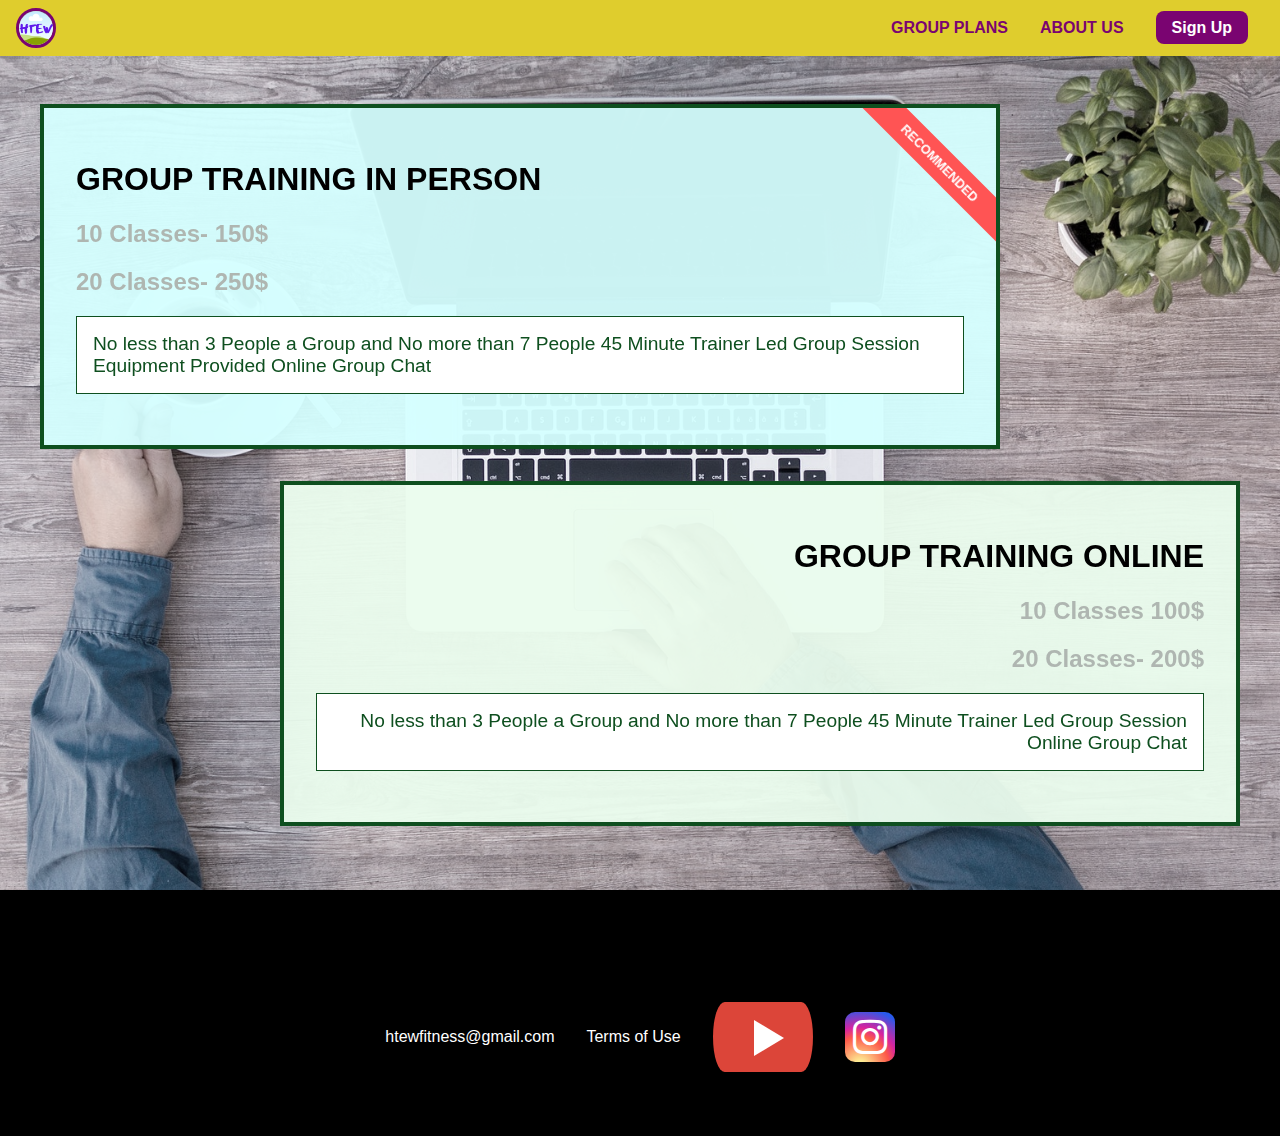
<file: packages/index.html>
<!DOCTYPE html>
<html lang="en">
  <head>
    <meta charset="UTF-8" />
    <meta name="viewport" content="width=device-width, initial-scale=1.0" />
    <title>HTEW</title>
    <link rel="stylesheet" href="//maxcdn.bootstrapcdn.com/font-awesome/4.3.0/css/font-awesome.min.css">
    <link rel="shortcut icon" href="../favicon.png" />
    <link rel="preconnect" href="https://fonts.gstatic.com">
    <link rel="stylesheet" href="../shared.css" />
    <link rel="stylesheet" href="packages.css" />

    <style></style>
  </head>
  <body>
    <div class="backdrop"></div>
    <div class="background"></div>
    <header class="main-header">
      <div>
        <button class="toggle-button">
          <span class="toggle-button__bar"></span>
          <span class="toggle-button__bar"></span>
          <span class="toggle-button__bar"></span>
        </button>
        <a href="../index.html" class="main-header__brand">
          <img src="../images/HTEW (1).png" alt="Your favorite hosting com" />
        </a>
      </div>
      <nav class="main-nav">
        <ul class="main-nav__items">
          <li class="main-nav__item">
            <a href="index.html">GROUP PLANS</a>
          </li>
          <li class="main-nav__item">
            <a href="../customers/index.html">ABOUT US</a>
          </li>
          <!-- <li class="main-nav__item">
            <a href="../customers/index.html">Testimonials</a>
          </li> -->
          <li class="main-nav__item main-nav__item--cta">
            <a href="../start-hosting/index.html">Sign Up</a>
          </li>
        </ul>
      </nav>
    </header>
    <nav class="mobile-nav">
      <ul class="mobile-nav__items">
        <li class="mobile-nav__item">
          <a href="index.html">GROUP PLANS</a>
        </li>
        <li class="mobile-nav__item">
          <a href="../customers/index.html">ABOUT US</a>
        </li>
        <li class="mobile-nav__item mobile-nav__item--cta">
          <a href="../start-hosting/index.html">Sign Up</a>
        </li>
      </ul>
    </nav>
    <main>
      <section class="package" id="plus">
        <a href="#">
          <h1 class="package-title">GROUP TRAINING IN PERSON</h1>
          <h2 class="package-badge">RECOMMENDED</h2>
          <h2 class="package-subtitle">
            10 Classes- 150$ </h2>

           <h2 class="package-subtitle">20 Classes- 250$</h2> 
         
          <p class="package-info">
            No less than 3 People a Group and No more than 7 People

            45 Minute Trainer Led Group Session
            
            Equipment Provided 
            
            Online Group Chat
          </p>
        </a>
      </section>
      <section class="package" id="free">
        <a href="#">
          <h1 class="package-title">GROUP TRAINING ONLINE</h1>
          <h2 class="package-subtitle">
            10 Classes 100$
          </h2>
          <h2 class="package-subtitle">20 Classes- 200$</h2>
          <p class="package-info">No less than 3 People a Group and No more than 7 People

            45 Minute Trainer Led Group Session
            
            Online Group Chat</p>
        </a>
      </section>
      <div class="clearfix"></div>
      <!-- <section class="package" id="premium">
        <a href="#">
          <h1 class="package-title">Our PREMIUM Plan</h1>
          <h2 class="package-subtitle">
            All your enterprise needs. Instant support, guaranteed uptime.
          </h2>
          <p class="package-info">
            The best solution for small to large enterprises. Because hosting
            shouldn't be in the way!
          </p>
        </a>
      </section> -->
    </main>
<footer class="main-footer">
  <footer class="main-footer">
    <nav>
        <ul class="main-footer__links">
            <li class="main-footer__link">
              <a href="#">htewfitness@gmail.com</a>
            </li>
            <li class="main-footer__link">
                <a href="#">Terms of Use</a>
            </li>
            <li class="main-footer__link"><div class="yt"></div><li>
                <li class="main-footer__link">
                    <span class="instagram">
                    <span class="fa fa-instagram"></span>
                  </span>
                </li>
        </ul>
    </nav>
</footer>
  <script src="../shared.js"></script>
</body>
</html>
</file>
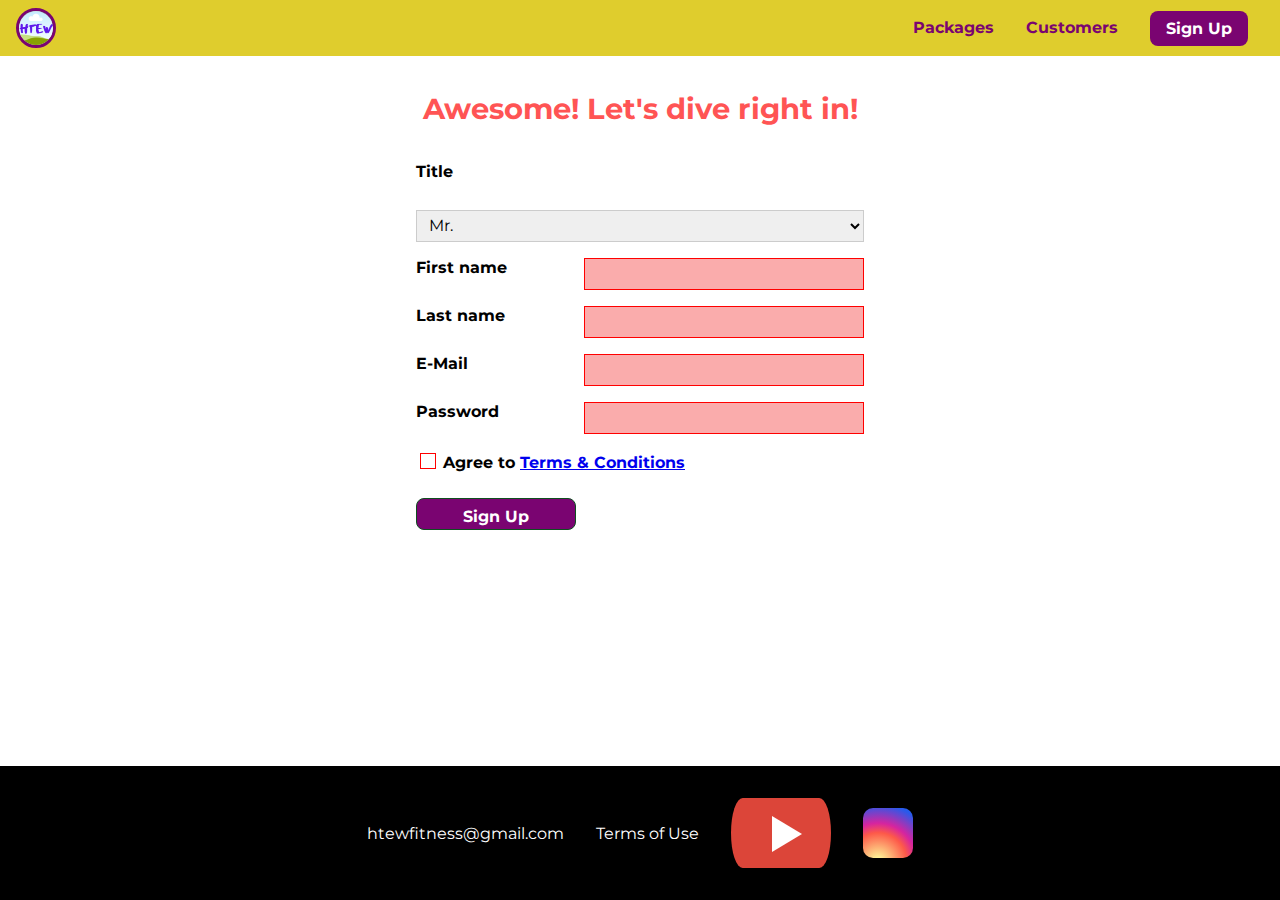
<file: start-hosting/index.html>
<!DOCTYPE html>
<html lang="en">

<head>
    <meta charset="UTF-8">
    <meta name="viewport" content="width=device-width, initial-scale=1.0">
    <meta http-equiv="X-UA-Compatible" content="ie=edge">
    <title>uHost Signup</title>
    <link rel="shortcut icon" href="../favicon.png">
    <link href="https://fonts.googleapis.com/css?family=Anton|Montserrat:400,700" rel="stylesheet">
    <link rel="stylesheet" href="../shared.css">
    <link rel="stylesheet" href="start-hosting.css">
</head>

<body>
    <div class="backdrop"></div>
    <header class="main-header">
        <div>
            <button class="toggle-button">
                <span class="toggle-button__bar"></span>
                <span class="toggle-button__bar"></span>
                <span class="toggle-button__bar"></span>
            </button>
            <a href="../index.html" class="main-header__brand">
                <img src="../images/HTEW (1).png" alt="uHost - Your favorite hosting company">
            </a>
        </div>
        <nav class="main-nav">
            <ul class="main-nav__items">
                <li class="main-nav__item">
                    <a href="../packages/index.html">Packages</a>
                </li>
                <li class="main-nav__item">
                    <a href="../customers/index.html">Customers</a>
                </li>
                <li class="main-nav__item main-nav__item--cta">
                    <a href="index.html">Sign Up</a>
                </li>
            </ul>
        </nav>
    </header>
    <nav class="mobile-nav">
        <ul class="mobile-nav__items">
            <li class="mobile-nav__item">
                <a href="../packages/index.html">Packages</a>
            </li>
            <li class="mobile-nav__item">
                <a href="../customers/index.html">Customers</a>
            </li>
            <li class="mobile-nav__item mobile-nav__item--cta">
                <a href="index.html">Sign Up</a>
            </li>
        </ul>
    </nav>
    <main class="signup-page">
        <h1 class="signup-title">Awesome! Let's dive right in!</h1>
        <form action="index.html" class="signup-form">
            <label for="title">Title</label>
            <select id="title">
                <option value="mr">Mr.</option>
                <option value="ms">Ms.</option>
            </select>
            <label for="first-name">First name</label>
            <input type="text" id="first-name" required>
            <label for="last-name">Last name</label>
            <input type="text" id="last-name" required>
            <label for="email">E-Mail</label>
            <input type="email" id="email" required>
            <label for="password">Password</label>
            <input type="password" id="password" required>
            <div class="signup-form__checkbox">
            <input type="checkbox" id="agree-terms" required>
            <label for="agree-terms">Agree to
                <a href="#">Terms &amp; Conditions</a>
            </label>
        </div>
            <button type="submit" class="button">Sign Up</button>
        </form>
    </main>
    <footer class="main-footer">
        <nav>
            <ul class="main-footer__links">
                <li class="main-footer__link">
                  <a href="#">htewfitness@gmail.com</a>
                </li>
                <li class="main-footer__link">
                    <a href="#">Terms of Use</a>
                </li>
                <li class="main-footer__link"><div class="yt"></div><li>
                    <li class="main-footer__link">
                        <span class="instagram">
                        <span class="fa fa-instagram"></span>
                      </span>
                    </li>
            </ul>
        </nav>
    </footer>
      <script src="../shared.js"></script>
    </body>
  </html>
</file>
<file: shared.css>
@import url('https://fonts.googleapis.com/css?family=Roboto:100,400,900');
@import url('https://fonts.googleapis.com/css?family=Anton');
@import url('https://fonts.googleapis.com/css?family=Montserrat:400,700');

* {
  box-sizing: border-box;
}

html {
  height: 100%;
}

body {
  font-family: "Montserrat", sans-serif;
  margin: 0;
  display: grid;
  grid-template-rows: 3.5rem auto fit-content(8rem);
  grid-template-areas: "header"
                       "main"
                       "footer";
  /* padding-top: 3.5rem; */
  height: 100%;
}

main {
  /* grid-row: 2 / 3; */
  grid-area: main;
}

.backdrop {
  display: none;
  position: fixed;
  opacity: 0;
  top: 0;
  left: 0;
  z-index: 100;
  width: 100vw;
  height: 100vh;
  background: rgba(0, 0, 0, 0.5);
  transition: opacity 0.2s linear;
}

.main-header {
  width: 100%;
  position: fixed;
  top: 0;
  left: 0;
  background: #dfcd2d;
  padding: 0.5rem 1rem;
  z-index: 60;
  display: flex;
  align-items: center;
  justify-content: space-between;
}

.toggle-button {
  width: 3rem;
  background: transparent;
  border: none;
  cursor: pointer;
  padding-top: 0;
  padding-bottom: 0;
  vertical-align: middle;
}

.toggle-button:focus {
  outline: none;
}

.toggle-button__bar {
  width: 100%;
  height: 0.2rem;
  background: black;
  display: block;
  margin: 0.6rem 0;
}

.main-header__brand {
  color: #7a0471;
  text-decoration: none;
  font-weight: bold;
  /* width: 20px; */
}

.main-header__brand img {
  height: 2.5rem;
  vertical-align: middle;
  background: url("images/HTEW (1).png");
  border: #7a0471 solid;
  border-radius: 50%;
  /* width: 100%; */
}

.main-nav {
  display: none;
}

.main-nav__items {
  margin: 0;
  padding: 0;
  list-style: none;
  display: flex;
}

.main-nav__item {
  margin: 0 1rem;
}

.main-nav__item a,
.mobile-nav__item a {
  text-decoration: none;
  color: #7a0471;
  font-weight: bold;
  padding: 0.2rem 0;
}

.main-nav__item a:hover,
.main-nav__item a:active {
  color: white;
  border-bottom: 5px solid white;
}

.main-nav__item--cta {
  animation: wiggle 400ms 3s 8 ease-out none;
}

.main-nav__item--cta a,
.mobile-nav__item--cta a {
  color: white;
  background: #7a0471;
  padding: 0.5rem 1rem;
  border-radius: 8px;
}

.main-nav__item--cta a:hover,
.main-nav__item--cta a:active,
.mobile-nav__item--cta a:hover,
.mobile-nav__item--cta a:active {
  color: #7a0471;
  background: white;
  border: none;
}

@media (min-width: 40rem) {
  .toggle-button {
    display: none;
  }

  .main-nav {
    display: flex;
  }
}

.main-footer {
  background: black;
  padding: 2rem;
  margin-top: 3rem;
  /* grid-row: 3 / 4; */
  grid-area: footer;
}

.main-footer__links {
  list-style: none;
  margin: 0;
  padding: 0;
  display: flex;
  flex-direction: column;
  align-items: center;
}

.main-footer__link {
  margin: 0.5rem 0;
}

.main-footer__link a {
  color: white;
  text-decoration: none;
}

.main-footer__link a:hover,
.main-footer__link a:active {
  color: #ccc;
}

.mobile-nav {
  transform: translateX(-100%);
  position: fixed;
  z-index: 101;
  top: 0;
  left: 0;
  background: white;
  width: 80%;
  height: 100vh;
  transition: transform 300ms ease-out;
}

.mobile-nav__items {
  width: 90%;
  height: 100%;
  list-style: none;
  margin: 0 auto;
  padding: 0;
  display: flex;
  flex-direction: column;
  justify-content: center;
  align-items: center;
}

.mobile-nav__item {
  margin: 1rem 0;
}

.mobile-nav__item a {
  font-size: 1.5rem;
}

.button {
  background: #7a0471;
  color: white;
  font: inherit;
  border: 1.5px solid #0e4f1f;
  padding: 0.5rem;
  border-radius: 8px;
  font-weight: bold;
  cursor: pointer;
}

button:hover,
.button:active {
  background: white;
  color: #7a0471;
}

.button:focus {
  outline: none;
}

.button[disabled] {
  cursor: not-allowed;
  border: #a1a1a1;
  background: #ccc;
  color: #a1a1a1;
} 

.open {
    display: block !important;
    opacity: 1 !important;
    transform: translateY(0) !important;
}

.yt {
  width: 100px;
  height: 70px;
  margin: 0 auto;
  background: #DC4539;
  position: relative;
  border-radius: 15px 15px 15px 15px / 45px 45px 45px 45px;
}
.yt:after {
  content: '';
  position: absolute;
  top: 50%;
  left: 50%;
  margin-left: -9px;
  margin-top: -17px;
  border-left: 30px solid #fff;
  border-top: 18px solid transparent;
  border-bottom: 18px solid transparent;
}
/* .instagram {
  display: inline-block;
  width: 50px;
  height: 50px;
  text-align: center;
  border-radius: 10px;
  color: #fff;
  font-size: 40px;
  line-height: 50px;
  vertical-align: middle;
  background: #d6249f;
  background: radial-gradient(circle at 30% 107%, #fdf497 0%, #fdf497 5%, #fd5949 45%,#d6249f 60%,#285AEB 90%);
  box-shadow: 0px 3px 10px rgba(0,0,0,.25);
} */
  
@media (min-width: 40rem) {
  .main-footer__link {
    margin: 0 1rem;
  }

  .main-footer__links {
    flex-direction: row;
    justify-content: center;
  }
  .yt {
    width: 100px;
    height: 70px;
    margin: 0 auto;
    background: #DC4539;
    position: relative;
    border-radius: 15px 15px 15px 15px / 45px 45px 45px 45px;
  }
  .yt:after {
    content: '';
    position: absolute;
    top: 50%;
    left: 50%;
    margin-left: -9px;
    margin-top: -17px;
    border-left: 30px solid #fff;
    border-top: 18px solid transparent;
    border-bottom: 18px solid transparent;
  }
  .instagram {
    display: inline-block;
    width: 50px;
    height: 50px;
    text-align: center;
    border-radius: 10px;
    color: #fff;
    font-size: 40px;
    line-height: 50px;
    vertical-align: middle;
    background: #d6249f;
    background: radial-gradient(circle at 30% 107%, #fdf497 0%, #fdf497 5%, #fd5949 45%,#d6249f 60%,#285AEB 90%);
    box-shadow: 0px 3px 10px rgba(0,0,0,.25);
  }  
}

@keyframes wiggle {
  0% {
    transform: rotateZ(0);
  }
  50% {
    transform: rotateZ(-10deg);
  }
  100% {
    transform: rotateZ(10deg);
  }
}
</file>
<file: packages/packages.css>
@font-face {
  font-family: "AnonymousPro";
  src: url("anonymousPro-Regular.ttf")format("truetype");


}
@font-face {
  font-family: "AnonymousPro";
  src: url("anonymousPro-Bold.ttf")format("truetype");
  font-weight: 700;


}

main {
  padding-top: 2rem;
}

body {
  font-family: Verdana, Geneva, Tahoma, sans-serif;
  box-sizing: border-box;
  margin: 0px;
}

#product-overview {
  background: url("freedom.jpg") left 10% bottom 20%/cover no-repeat border-box;
  /* background-size: cover; */
  /* background-repeat: no-repeat;
  background-position: center; */
  /* background-origin: ; */
  width: 100vw;
  height: 33vh;
  margin-top: 2.75rem;
  position: relative;
  /* border:5px dashed red; */
  
}

.background {
  background: url("../images/plans-background.jpg") center/cover;
  filter: grayscale(60%);
  width: 100%;
  height: 100%;
  position: fixed;
  z-index: -1;
}

.package {
  width: 80%;
  margin: 1rem 0;
  border: 4px solid #0e4f1f;
  border-left: none;
  position: relative;
  overflow: hidden;
}

.package:hover,
.package:active {
  box-shadow: 2px 2px 4px rgba(0, 0, 0, 0.5);
  border-color: #ff4454;
}

.package a {
  text-decoration: none;
  color: inherit;
  display: block;
  padding: 2rem;
}

.package-badge {
  position: absolute;
  top: 0;
  right: 0;
  margin: 0;
  font-size: 0.8rem;
  color: white;
  background: #ff5454;
  padding: 0.5rem;
  transform: rotateZ(45deg) translateX(3.5rem) translateZ(-1rem);
  transform-origin: center;
  width: 12rem;
  text-align: center;
}

.package-subtitle {
  color: #afb6b1;
}

.package-info {
  padding: 1rem;
  border: 1px solid #0e4f1f;
  font-size: 1.2rem;
  color: #0e4f1f;
  background: white;
  font-size: 1.2rem;
}

.clearfix {
  clear: both;
}

#plus {
  background: rgba(213, 255, 270, 0.95);
}

#free {
  background: rgba(234, 252, 237, 0.95);
  float: right;
  border-right: none;
  border-left: 4px solid #0e4f1f;
  text-align: right;
}

#free:hover,
#free:active {
  box-shadow: 2px 2px 4px rgba(0, 0, 0, 0.5);
  border-color: #ff4454;
}

#premium {
  background: rgba(14, 79, 31, 0.95);
}

#premium .package-title {
  color: white;
}

#premium .package-subtitle {
  color: #bbb;
}

@media (min-width: 40rem){
    main {
    max-width: 1200px;
    margin-left: auto;
    margin-right: auto;
  }
}

@media (min-width: 1200px) {
  .package {
    border-left: 4px solid #0e4f1f;
  }
  #free {
    border-right:4px solid #0e4f1f;
  }
  
  #free:hover,
  #free:active {
    border-right-color: #ff4454;;
  
  }
  
}
</file>
<file: start-hosting/start-hosting.css>
main {
    padding-top: 1rem;
}

.signup-title{
    text-align: center;
    font-size: 1.8rem;
    color:#ff5454;

}

.signup-form {
    padding: 1rem;
    display: grid;
    grid-auto-rows: 2rem;
}

.signup-form label {
    font-weight: bold;
}

.signup-form label,
.signup-form input,
.signup-form select {
    display: block;
    width: 100%;
}

.signup-form input[id*="terms"],
.signup-form input[id*="terms"] + label {
    display:inline-block;
    width: auto;
    vertical-align: bottom;
}

.signup-form input:not([type="checkbox"]),
.signup-form select {
    border: 1px solid #ccc;
    padding: 0.2rem 0.5rem;
    font: inherit;
}

.signup-form input:focus,
.signup-form select:focus {
    outline: none;
    background: #d8f3df;
    border-color: #2ddf5c;

}


.signup-form input[type="checkbox"] {
    border: 1px solid #ccc;
    background: white;
    width: 1rem;
    height: 1rem;
    -webkit-appearance: none;
    -moz-appearance: none;
    appearance: none;
}

.signup-form input[type="checkbox"]:checked {
    background:  #2ddf5c;
    border: #0e4f1f;
}

.signup-form input.invalid,
.signup-form select.invalid,
.signup-form :invalid {
    border-color: red!important;
    background: #faacac;
    
}

.signup-form button[type="submit"] {
    display: block;
   
}

@media (min-width: 40rem) {
    .signup-form {
        margin: auto;
        width: 30rem;
        grid-template-columns: 10rem auto;
        grid-row-gap: 1rem;
        grid-column-gap: 0.5rem;
    }
    .signup-form [id= "title"]{
        grid-column: span 2;
    }
    .signup-form__checkbox {
        grid-column: span 2;

    }   

    }
</file>
